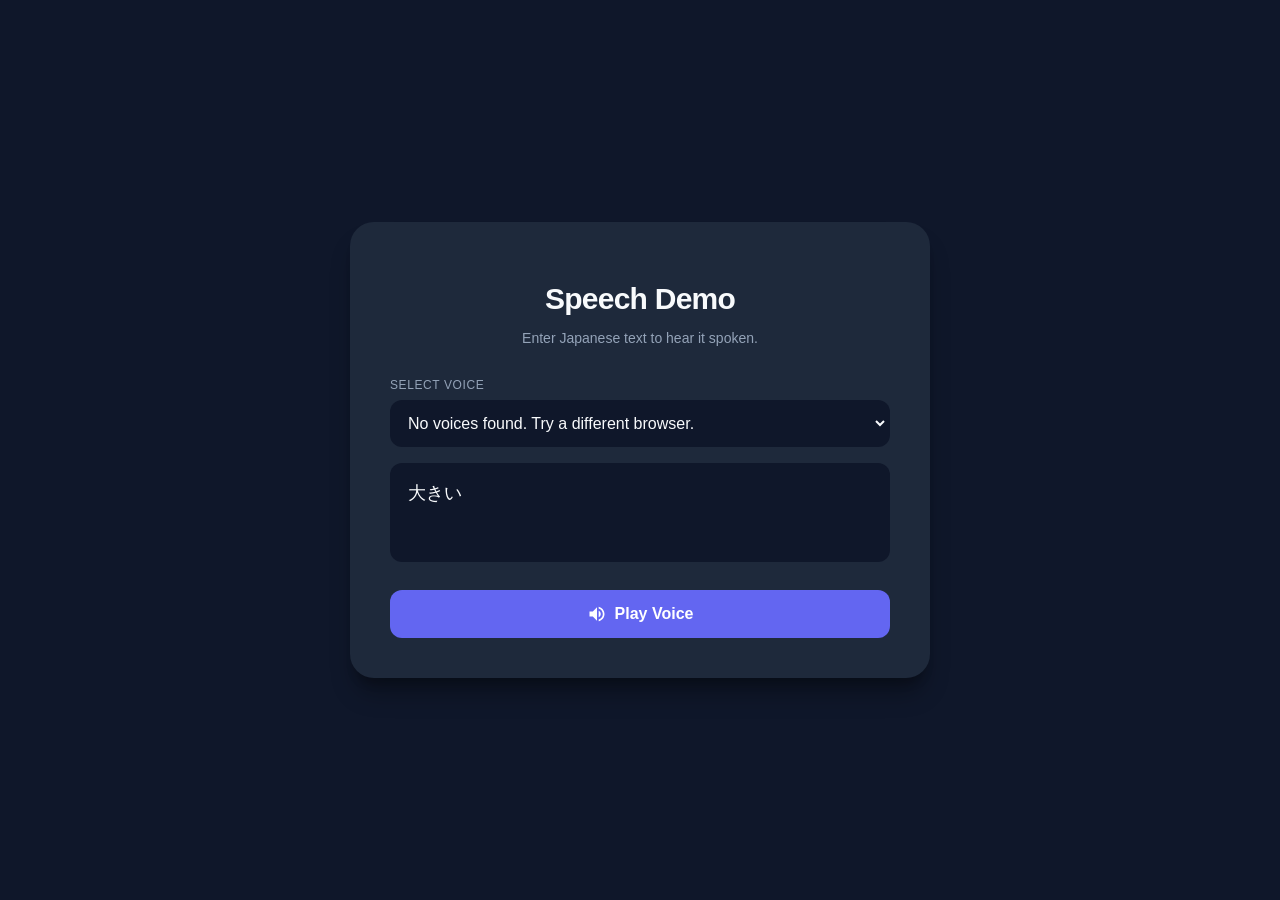
<file: frontend/public/speech-demo.html>
<!DOCTYPE html>
<html lang="ja">
<head>
    <meta charset="UTF-8">
    <meta name="viewport" content="width=device-width, initial-scale=1.0">
    <title>Kotonoha Speech Demo</title>
    <style>
        :root {
            --bg-color: #0f172a;
            --card-bg: #1e293b;
            --accent-color: #6366f1;
            --accent-hover: #4f46e5;
            --text-primary: #f8fafc;
            --text-secondary: #94a3b8;
            --input-bg: #0f172a;
        }

        body {
            margin: 0;
            padding: 0;
            display: flex;
            justify-content: center;
            align-items: center;
            min-height: 100vh;
            background-color: var(--bg-color);
            font-family: 'Inter', -apple-system, BlinkMacSystemFont, "Segoe UI", Roboto, sans-serif;
            color: var(--text-primary);
        }

        .container {
            width: 90%;
            max-width: 500px;
            padding: 2.5rem;
            background: var(--card-bg);
            border-radius: 1.5rem;
            box-shadow: 0 20px 25px -5px rgba(0, 0, 0, 0.3), 0 10px 10px -5px rgba(0, 0, 0, 0.2);
            text-align: center;
        }

        h1 {
            font-size: 1.875rem;
            margin-bottom: 0.5rem;
            font-weight: 700;
            letter-spacing: -0.025em;
        }

        p {
            color: var(--text-secondary);
            margin-bottom: 2rem;
            font-size: 0.875rem;
        }

        .input-group {
            margin-bottom: 1.5rem;
        }

        textarea {
            width: 100%;
            padding: 1rem;
            border-radius: 0.75rem;
            border: 2px solid transparent;
            background-color: var(--input-bg);
            color: var(--text-primary);
            font-size: 1.125rem;
            resize: none;
            box-sizing: border-box;
            transition: border-color 0.2s, box-shadow 0.2s;
            outline: none;
        }

        textarea:focus {
            border-color: var(--accent-color);
            box-shadow: 0 0 0 4px rgba(99, 102, 241, 0.2);
        }

        button {
            width: 100%;
            padding: 0.875rem;
            border-radius: 0.75rem;
            border: none;
            background-color: var(--accent-color);
            color: white;
            font-size: 1rem;
            font-weight: 600;
            cursor: pointer;
            transition: background-color 0.2s, transform 0.1s;
            display: flex;
            align-items: center;
            justify-content: center;
            gap: 0.5rem;
        }

        button:hover {
            background-color: var(--accent-hover);
        }

        button:active {
            transform: scale(0.98);
        }

        .icon {
            width: 20px;
            height: 20px;
            fill: currentColor;
        }
    </style>
</head>
<body>

<div class="container">
    <h1>Speech Demo</h1>
    <p>Enter Japanese text to hear it spoken.</p>
    
    <div class="input-group">
        <label style="display: block; text-align: left; margin-bottom: 0.5rem; color: var(--text-secondary); font-size: 0.75rem; text-transform: uppercase; letter-spacing: 0.05em;">Select Voice</label>
        <select id="voiceSelect" style="width: 100%; margin-bottom: 1rem; padding: 0.75rem; border-radius: 0.75rem; background: var(--input-bg); color: var(--text-primary); border: 2px solid transparent; font-size: 1rem; outline: none; cursor: pointer; transition: border-color 0.2s;">
            <option value="">Loading voices...</option>
        </select>
        <textarea id="textInput" rows="3" placeholder="Enter text here...">大きい</textarea>
    </div>

    <button id="playBtn">
        <svg class="icon" viewBox="0 0 24 24">
            <path d="M3 9v6h4l5 5V4L7 9H3zm13.5 3c0-1.77-1.02-3.29-2.5-4.03v8.05c1.48-.73 2.5-2.25 2.5-4.02zM14 3.23v2.06c2.89.86 5 3.54 5 6.71s-2.11 5.85-5 6.71v2.06c4.01-.91 7-4.49 7-8.77s-2.99-7.86-7-8.77z"/>
        </svg>
        Play Voice
    </button>
</div>

<script>
    const playBtn = document.getElementById('playBtn');
    const textInput = document.getElementById('textInput');
    const voiceSelect = document.getElementById('voiceSelect');

    let voices = [];

    function populateVoiceList() {
        // Filter for Japanese and English voices
        voices = window.speechSynthesis.getVoices().filter(v => 
            v.lang.startsWith('ja') || v.lang.startsWith('en')
        );
        
        voiceSelect.innerHTML = '';
        
        voices.forEach((voice, i) => {
            const option = document.createElement('option');
            option.textContent = `${voice.name} (${voice.lang})`;
            option.setAttribute('data-lang', voice.lang);
            option.setAttribute('data-name', voice.name);
            
            // Try to default to a Japanese voice
            if (voice.lang.startsWith('ja')) {
                option.selected = true;
            }
            
            voiceSelect.appendChild(option);
        });

        if (voices.length === 0) {
            const option = document.createElement('option');
            option.textContent = 'No voices found. Try a different browser.';
            voiceSelect.appendChild(option);
        }
    }

    // Voices are loaded asynchronously
    populateVoiceList();
    if (speechSynthesis.onvoiceschanged !== undefined) {
        speechSynthesis.onvoiceschanged = populateVoiceList;
    }

    // Styling the select focus
    voiceSelect.addEventListener('focus', () => voiceSelect.style.borderColor = 'var(--accent-color)');
    voiceSelect.addEventListener('blur', () => voiceSelect.style.borderColor = 'transparent');

    playBtn.addEventListener('click', () => {
        const text = textInput.value.trim();
        if (!text) return;

        window.speechSynthesis.cancel();

        const utterance = new SpeechSynthesisUtterance(text);
        
        const selectedVoiceName = voiceSelect.selectedOptions[0].getAttribute('data-name');
        const selectedVoice = voices.find(v => v.name === selectedVoiceName);
        
        if (selectedVoice) {
            utterance.voice = selectedVoice;
            utterance.lang = selectedVoice.lang;
        }

        utterance.rate = 0.9;
        window.speechSynthesis.speak(utterance);
    });
</script>

</body>
</html>
</file>
